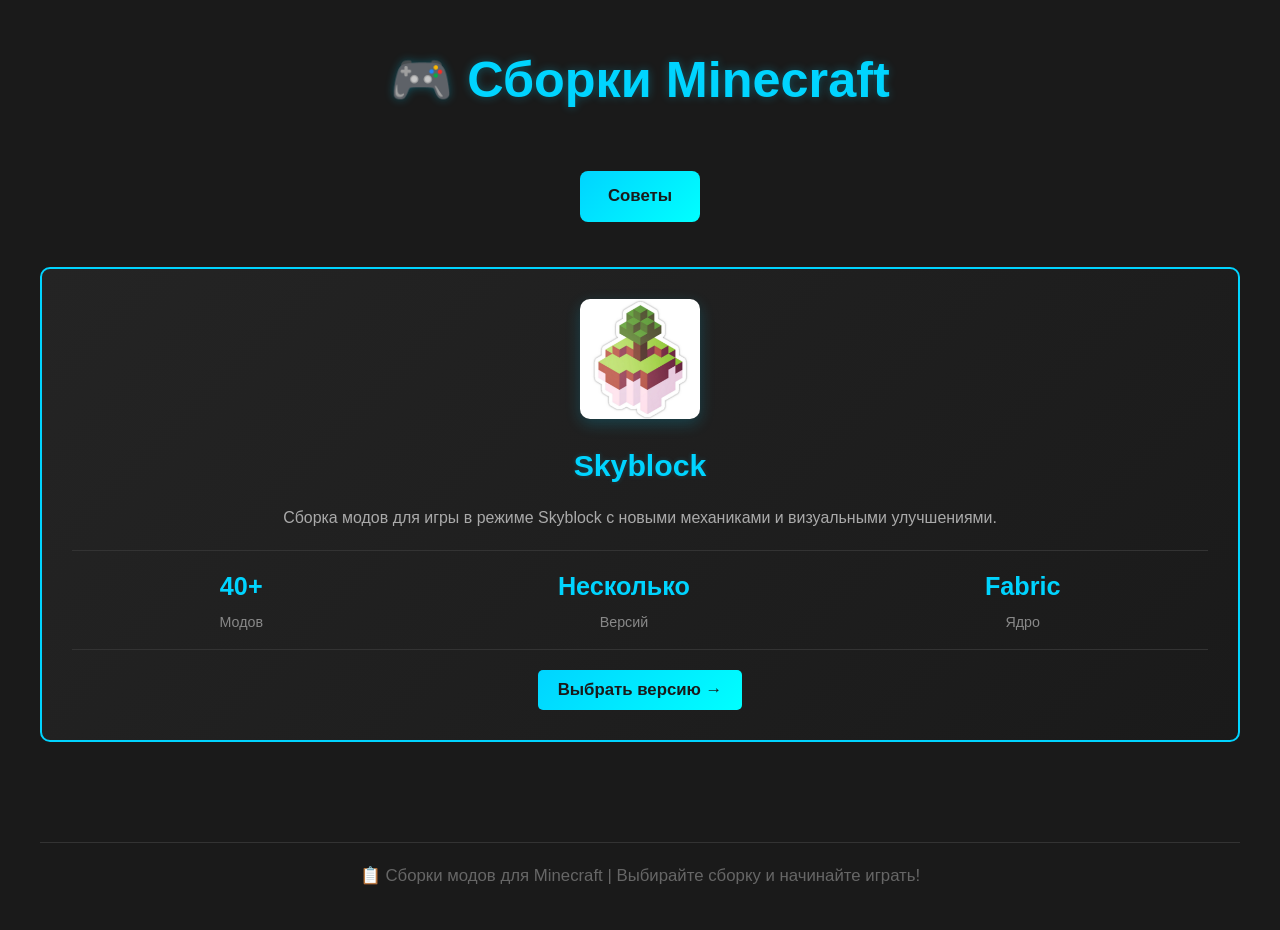
<file: index.html>
<!DOCTYPE html>
<html lang="ru">
<head>
    <meta charset="UTF-8">
    <meta name="viewport" content="width=device-width, initial-scale=1.0">
    <title>Сборки Minecraft</title>
    <link rel="icon" type="image/png" href="img/BEREZA.png">
    <link rel="stylesheet" href="styles.css">
</head>
<body class="page-index">
    <div class="container">
        <h1>🎮 Сборки Minecraft</h1>
        <div class="top-actions">
            <a class="top-action-button" href="advice.html">Советы</a>
        </div>

        <div class="builds-grid">
            <!-- Skyblock Сборка -->
            <div class="build-card" onclick="openVersionModal(event)">
                <div class="build-card-content">
                    <img src="img/SkyBlockIcon.jpg" alt="Skyblock" class="build-icon-img">
                    <h2>Skyblock</h2>
                    <p class="build-description">
                        Сборка модов для игры в режиме Skyblock с новыми механиками и визуальными улучшениями.
                    </p>
                    <div class="build-stats">
                        <div class="stat">
                            <div class="stat-number">40+</div>
                            <div class="stat-label">Модов</div>
                        </div>
                        <div class="stat">
                            <div class="stat-number">Несколько</div>
                            <div class="stat-label">Версий</div>
                        </div>
                        <div class="stat">
                            <div class="stat-number">Fabric</div>
                            <div class="stat-label">Ядро</div>
                        </div>
                    </div>
                    <button class="build-button">Выбрать версию →</button>
                </div>
            </div>
        </div>

        <!-- Модальное окно для выбора версии -->
        <div id="versionModal" class="modal">
            <div class="modal-content">
                <span class="modal-close" onclick="closeVersionModal()">&times;</span>
                <h2>Выберите версию</h2>
                <p>Сборка доступна в двух версиях Minecraft</p>
                <div class="modal-buttons">
                    <a href="skyblock_1_20_1.html" class="version-card">
                        <div class="version-title">Minecraft 1.20.1</div>
                        <div class="version-note important">Основная версия сборки</div>
                    </a>
                    <a href="skyblock_1_21_3.html" class="version-card">
                        <div class="version-title">Minecraft 1.21.3</div>
                        <div class="version-note">Содержит не все моды</div>
                    </a>
                </div>
                <button type="button" class="modal-button" onclick="openDifferenceModal()">В чём разница?</button>
            </div>
        </div>

        <div id="differenceModal" class="modal">
            <div class="modal-content">
                <span class="modal-close" onclick="closeDifferenceModal()">&times;</span>
                <h2>В чём разница?</h2>
                <p>В версии 1.21.3 отсутствуют следующие моды из 1.20.1:</p>
                <ul>
                    <li>[Let's Do] Bakery - Farm&Charm Compat</li>
                    <li>[Let's Do] Farm & Charm</li>
                    <li>HT's TreeChop</li>
                    <li>Another Furniture</li>
                    <li>Corpse</li>
                    <li>Just Enough Items (JEI)</li>
                </ul>
                <p>Если тебе нужна версия с полным набором модов, выбери Minecraft 1.20.1.</p>
            </div>
        </div>

        <footer>
            <p>📋 Сборки модов для Minecraft | Выбирайте сборку и начинайте играть!</p>
        </footer>
    </div>

    <script>
        const versionModal = document.getElementById('versionModal');

        const differenceModal = document.getElementById('differenceModal');

        function openVersionModal(event) {
            event.stopPropagation();
            versionModal.classList.add('active');
        }

        function openDifferenceModal() {
            differenceModal.classList.add('active');
        }

        function closeVersionModal() {
            versionModal.classList.remove('active');
        }

        function closeDifferenceModal() {
            differenceModal.classList.remove('active');
        }

        // Закрыть модаль при клике на фон
        versionModal.addEventListener('click', function(event) {
            if (event.target === versionModal) {
                closeVersionModal();
            }
        });

        differenceModal.addEventListener('click', function(event) {
            if (event.target === differenceModal) {
                closeDifferenceModal();
            }
        });

        // Закрыть модаль при нажатии Escape
        document.addEventListener('keydown', function(event) {
            if (event.key === 'Escape') {
                closeVersionModal();
                closeDifferenceModal();
            }
        });
    </script>
</body>
</html>
</file>
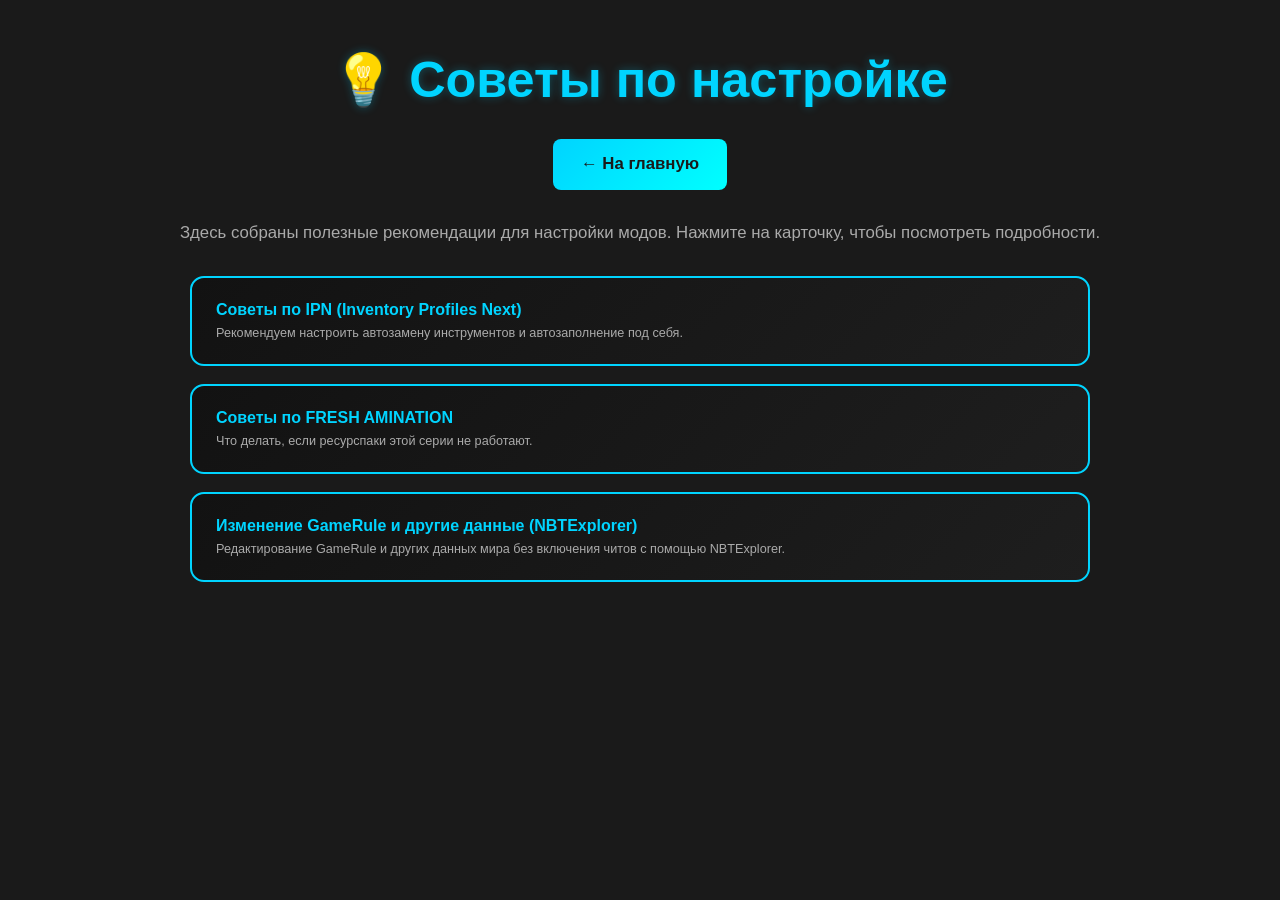
<file: advice.html>
<!DOCTYPE html>
<html lang="ru">
<head>
    <meta charset="UTF-8">
    <meta name="viewport" content="width=device-width, initial-scale=1.0">
    <title>Советы Minecraft</title>
    <link rel="icon" type="image/png" href="img/Icon.png">
    <link rel="stylesheet" href="styles.css">
</head>
<body class="page-advice">
    <div class="container">
        <h1>💡 Советы по настройке</h1>
        <div class="top-actions">
            <a class="top-action-button" href="index.html">← На главную</a>
        </div>
        <p class="page-description">Здесь собраны полезные рекомендации для настройки модов. Нажмите на карточку, чтобы посмотреть подробности.</p>

        <div class="advice-list">
            <button type="button" class="advice-card" onclick="openAdviceModal('ipn')">
                <div class="advice-card-content">
                    <div class="advice-title">Советы по IPN (Inventory Profiles Next)</div>
                    <div class="advice-summary">Рекомендуем настроить автозамену инструментов и автозаполнение под себя.</div>
                </div>
            </button>
            <button type="button" class="advice-card" onclick="openAdviceModal('freshAmination')">
                <div class="advice-card-content">
                    <div class="advice-title">Советы по FRESH AMINATION</div>
                    <div class="advice-summary">Что делать, если ресурспаки этой серии не работают.</div>
                </div>
            </button>
            <button type="button" class="advice-card" onclick="openAdviceModal('nbtexplorer')">
                <div class="advice-card-content">
                    <div class="advice-title">Изменение GameRule и другие данные (NBTExplorer)</div>
                    <div class="advice-summary">Редактирование GameRule и других данных мира без включения читов с помощью NBTExplorer.</div>
                </div>
            </button>
        </div>
    </div>

    <div id="adviceModal" class="modal">
        <div class="modal-content">
            <span class="modal-close" onclick="closeAdviceModal()">&times;</span>
            <h2 id="adviceModalTitle"></h2>
            <div id="adviceModalBody"></div>
        </div>
    </div>

    <script>
        const adviceModal = document.getElementById('adviceModal');
        const adviceModalTitle = document.getElementById('adviceModalTitle');
        const adviceModalBody = document.getElementById('adviceModalBody');

        const adviceData = {
            ipn: {
                title: 'Советы по IPN (Inventory Profiles Next)',
                content: [
                    'В IPN рекомендуем настроить всё под себя. Самое главное — это автозамена инструментов или её полное отключение, если она мешает вашему игровому процессу.',
                    'Откройте в меню Minecraft вкладку «Моды», найдите IPN и нажмите на него. Затем выберите раздел «Автозаполнение».',
                    'В разделе «Автозаполнение» установите параметр «Предел прочности» в 0. После этого опуститесь ниже и установите «Число оповещений до замены» в 1.'
                ]
            },
            freshAmination: {
                title: 'Советы по FRESH AMINATION',
                content: [
                    'Ресурспаки FRESH AMINATION работают только с OptiFine. Если вы хотите использовать их на другом движке шейдеров, нужно установить <a href="https://modrinth.com/mod/entity-model-features" target="_blank" rel="noopener noreferrer">EMF</a> и <a href="https://modrinth.com/mod/entitytexturefeatures" target="_blank" rel="noopener noreferrer">ETF</a>.',
                    'Если вы используете другой шейдерный движок, то обязательно установите оба дополнения: EMF и ETF.',
                    'EMF поможет поддерживать модельные возможности, а ETF — текстурные функции.'
                ]
            }
            ,
            nbtexplorer: {
                title: 'Изменение GameRule и другие данные без включения читов',
                content: [
                    'Изменять GameRule и другие данные сохранения можно с помощью программы <a href="https://github.com/jaquadro/NBTExplorer/releases/tag/v2.8.0-win" target="_blank" rel="noopener noreferrer">NBTExplorer</a>.',
                    'Чтобы изменить GameRule: откройте папку сохранения, затем откройте файл "level.dat", перейдите в раздел "Data", затем в "Gamerules" и отредактируйте нужные параметры.'
                ]
            }
        };

        function openAdviceModal(key) {
            const advice = adviceData[key];
            if (!advice) return;
            adviceModalTitle.textContent = advice.title;
            adviceModalBody.innerHTML = advice.content.map(text => `<p>${text}</p>`).join('');
            adviceModal.classList.add('active');
        }

        function closeAdviceModal() {
            adviceModal.classList.remove('active');
        }

        adviceModal.addEventListener('click', function(event) {
            if (event.target === adviceModal) {
                closeAdviceModal();
            }
        });

        document.addEventListener('keydown', function(event) {
            if (event.key === 'Escape') {
                closeAdviceModal();
            }
        });
    </script>
</body>
</html>
</file>
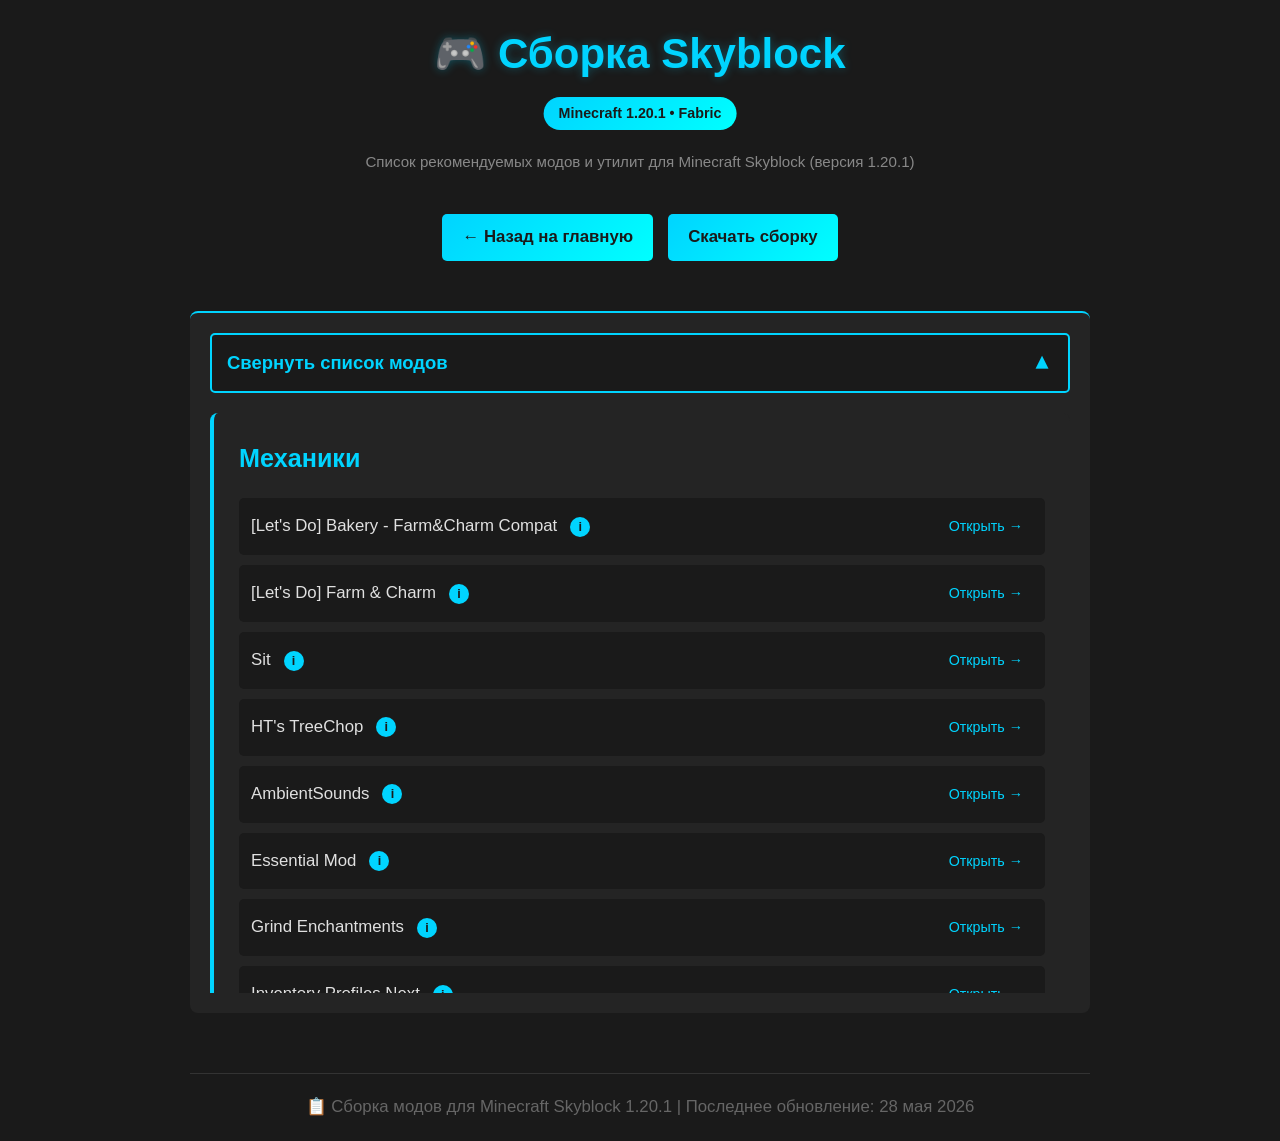
<file: skyblock_1_20_1.html>
<!DOCTYPE html>
<html lang="ru">
<head>
    <meta charset="UTF-8">
    <meta name="viewport" content="width=device-width, initial-scale=1.0">
    <title>Сборка Skyblock 1.20.1</title>
    <link rel="icon" type="image/png" href="img/BEREZA.png">
    <link rel="stylesheet" href="styles.css">
</head>
<body class="page-skyblock">
    <div class="container">
        <h1>🎮 Сборка Skyblock</h1>
        <div class="version-badge">Minecraft 1.20.1 • Fabric</div>
        <p class="subtitle">Список рекомендуемых модов и утилит для Minecraft Skyblock (версия 1.20.1)</p>
        
        <div class="header-controls">
            <a href="index.html" class="back-button">← Назад на главную</a>
            <a href="https://drive.google.com/drive/folders/1ZKGKxy0ghkxe-QEhornMPi5AI4DHXPbO?usp=sharing" target="_blank" class="download-button">Скачать сборку</a>
        </div>

        <div class="toggle-list-container">
            <button class="toggle-list-btn" id="toggleBtn">
                <span>Развернуть список модов</span>
                <span class="arrow-icon">▼</span>
            </button>
            <div class="list-content" id="listContent">
                <div class="list-inner">

        <!-- Механики -->
        <div class="section">
            <h2>Механики</h2>
            
            <div class="mod-item">
                <span class="mod-name">[Let's Do] Bakery - Farm&Charm Compat<span class="mod-info-icon">i<span class="info-tooltip">Рецепты и механики готовки</span></span></span>
                <a href="https://modrinth.com/project/oNB5jhlA" class="mod-link" target="_blank">Открыть →</a>
            </div>
            
            <div class="mod-item">
                <span class="mod-name">[Let's Do] Farm & Charm<span class="mod-info-icon">i<span class="info-tooltip">Рецепты и механики готовки</span></span></span>
                <a href="https://modrinth.com/project/HJetCzWo" class="mod-link" target="_blank">Открыть →</a>
            </div>

            <div class="mod-item">
                <span class="mod-name">Sit<span class="mod-info-icon">i<span class="info-tooltip">Возможность сидеть на блоках</span></span></span>
                <a href="https://modrinth.com/project/VKXzIykF" class="mod-link" target="_blank">Открыть →</a>
            </div>

            <div class="mod-item">
                <span class="mod-name">HT's TreeChop<span class="mod-info-icon">i<span class="info-tooltip">Быстрая рубка деревьев</span></span></span>
                <a href="https://modrinth.com/project/gHoB7SHO" class="mod-link" target="_blank">Открыть →</a>
            </div>

            <div class="mod-item">
                <span class="mod-name">AmbientSounds<span class="mod-info-icon">i<span class="info-tooltip">Реалистичные звуки окружения</span></span></span>
                <a href="https://modrinth.com/project/fM515JnW" class="mod-link" target="_blank">Открыть →</a>
            </div>

            <div class="mod-item">
                <span class="mod-name">Essential Mod<span class="mod-info-icon">i<span class="info-tooltip">Социальные функции и утилиты</span></span></span>
                <a href="https://modrinth.com/project/k2ZPuTBm" class="mod-link" target="_blank">Открыть →</a>
            </div>

            <div class="mod-item">
                <span class="mod-name">Grind Enchantments<span class="mod-info-icon">i<span class="info-tooltip">Извлечение чар на книги</span></span></span>
                <a href="https://modrinth.com/project/WC4UgDcZ" class="mod-link" target="_blank">Открыть →</a>
            </div>

            <div class="mod-item">
                <span class="mod-name">Inventory Profiles Next<span class="mod-info-icon">i<span class="info-tooltip">Быстрая сортировка инвентаря</span></span></span>
                <a href="https://modrinth.com/project/O7RBXm3n" class="mod-link" target="_blank">Открыть →</a>
            </div>

            <div class="mod-item">
                <span class="mod-name">SkyBlock - Standard<span class="mod-info-icon">i<span class="info-tooltip">Оптимизация для Skyblock</span></span></span>
                <a href="https://modrinth.com/project/bbtyQ1Po" class="mod-link" target="_blank">Открыть →</a>
            </div>

            <div class="mod-item">
                <span class="mod-name">Vivecraft<span class="mod-info-icon">i<span class="info-tooltip">Поддержка VR</span></span></span>
                <a href="https://modrinth.com/project/wGoQDPN5" class="mod-link" target="_blank">Открыть →</a>
            </div>

            <div class="mod-item">
                <span class="mod-name">Another Furniture<span class="mod-info-icon">i<span class="info-tooltip">Дополнительная мебель</span></span></span>
                <a href="https://modrinth.com/project/ulloLmqG" class="mod-link" target="_blank">Открыть →</a>
            </div>

            <div class="mod-item">
                <span class="mod-name">Corpse<span class="mod-info-icon">i<span class="info-tooltip">На месте смерти остаётся труп</span></span></span>
                <a href="https://modrinth.com/project/WrpuIfhw" class="mod-link" target="_blank">Открыть →</a>
            </div>
        </div>

        <!-- Визуальные и звуковые -->
        <div class="section">
            <h2>Визуальные и звуковые</h2>
            
            <div class="mod-item">
                <span class="mod-name">Dark Loading Screen<span class="mod-info-icon">i<span class="info-tooltip">Тёмный экран загрузки</span></span></span>
                <a href="https://modrinth.com/project/h3XWIuzM" class="mod-link" target="_blank">Открыть →</a>
            </div>

            <div class="mod-item">
                <span class="mod-name">Ping в табе (Fabric)<span class="mod-info-icon">i<span class="info-tooltip">Пинг на вкладке</span></span></span>
                <a href="https://modrinth.com/project/MS1ZMyR7" class="mod-link" target="_blank">Открыть →</a>
            </div>

            <div class="mod-item">
                <span class="mod-name">Оъединение блоков<span class="mod-info-icon">i<span class="info-tooltip">Объединяет текстуры</span></span></span>
                <a href="https://modrinth.com/project/1IjD5062" class="mod-link" target="_blank">Открыть →</a>
            </div>

            <div class="mod-item">
                <span class="mod-name">Динамическое освещение<span class="mod-info-icon">i<span class="info-tooltip">Тени и освещение</span></span></span>
                <a href="https://modrinth.com/project/7YjclEGc" class="mod-link" target="_blank">Открыть →</a>
            </div>

            <div class="mod-item">
                <span class="mod-name">Классическое поедание<span class="mod-info-icon">i<span class="info-tooltip">Анимация питания</span></span></span>
                <a href="https://modrinth.com/project/rUgZvGzi" class="mod-link" target="_blank">Открыть →</a>
            </div>

            <div class="mod-item">
                <span class="mod-name">Falling Leaves<span class="mod-info-icon">i<span class="info-tooltip">Падающие листья</span></span></span>
                <a href="https://modrinth.com/project/WhbRG4iK" class="mod-link" target="_blank">Открыть →</a>
            </div>

            <div class="mod-item">
                <span class="mod-name">Spawn Animations<span class="mod-info-icon">i<span class="info-tooltip">Анимации мобов</span></span></span>
                <a href="https://modrinth.com/project/zrzYrlm0" class="mod-link" target="_blank">Открыть →</a>
            </div>

            <div class="mod-item">
                <span class="mod-name">3D Skin Layers<span class="mod-info-icon">i<span class="info-tooltip">Поддержка 3D-слоёв скина</span></span></span>
                <a href="https://modrinth.com/project/zV5r3pPn" class="mod-link" target="_blank">Открыть →</a>
            </div>

            <div class="mod-item">
                <span class="mod-name">Visual Workbench<span class="mod-info-icon">i<span class="info-tooltip">Визуальные эффекты</span></span></span>
                <a href="https://modrinth.com/project/kfqD1JRw" class="mod-link" target="_blank">Открыть →</a>
            </div>

            <div class="mod-item">
                <span class="mod-name">Watut<span class="mod-info-icon">i<span class="info-tooltip">Меню для ночных</span></span></span>
                <a href="https://modrinth.com/project/AtB5mHky" class="mod-link" target="_blank">Открыть →</a>
            </div>

            <div class="mod-item">
                <span class="mod-name">Not Enough Animations<span class="mod-info-icon">i<span class="info-tooltip">Меню для ночных</span></span></span>
                <a href="https://modrinth.com/project/MPCX6s5C" class="mod-link" target="_blank">Открыть →</a>
            </div>

        </div>

        <!-- Технические -->
        <div class="section">
            <h2>Технические</h2>
            
            <div class="mod-item">
                <span class="mod-name">cloth config<span class="mod-info-icon">i<span class="info-tooltip">Конфигурация модов</span></span></span>
                <a href="https://modrinth.com/project/9s6osm5g" class="mod-link" target="_blank">Открыть →</a>
            </div>

            <div class="mod-item">
                <span class="mod-name">Architectury API<span class="mod-info-icon">i<span class="info-tooltip">Конфигурация модов</span></span></span>
                <a href="https://modrinth.com/project/lhGA9TYQ" class="mod-link" target="_blank">Открыть →</a>
            </div>

            <div class="mod-item">
                <span class="mod-name">CoroUtil<span class="mod-info-icon">i<span class="info-tooltip">Утилиты для модов</span></span></span>
                <a href="https://modrinth.com/project/rLLJ1OZM" class="mod-link" target="_blank">Открыть →</a>
            </div>

            <div class="mod-item">
                <span class="mod-name">CreativeCore<span class="mod-info-icon">i<span class="info-tooltip">Основная библиотека</span></span></span>
                <a href="https://modrinth.com/project/OsZiaDHq" class="mod-link" target="_blank">Открыть →</a>
            </div>

            <div class="mod-item">
                <span class="mod-name">Fabric API<span class="mod-info-icon">i<span class="info-tooltip">Основа Fabric</span></span></span>
                <a href="https://modrinth.com/project/P7dR8mSH" class="mod-link" target="_blank">Открыть →</a>
            </div>

            <div class="mod-item">
                <span class="mod-name">Fabric Language Kotlin<span class="mod-info-icon">i<span class="info-tooltip">Поддержка Kotlin</span></span></span>
                <a href="https://modrinth.com/project/Ha28R6CL" class="mod-link" target="_blank">Открыть →</a>
            </div>

            <div class="mod-item">
                <span class="mod-name">SuperMartijn642's Config Lib<span class="mod-info-icon">i<span class="info-tooltip">Библиотека конфигураций для Fabric</span></span></span>
                <a href="https://modrinth.com/project/LN9BxssP" class="mod-link" target="_blank">Открыть →</a>
            </div>

            <div class="mod-item">
                <span class="mod-name">FerriteCore<span class="mod-info-icon">i<span class="info-tooltip">Оптимизация памяти и производительности</span></span></span>
                <a href="https://modrinth.com/project/uXXizFIs" class="mod-link" target="_blank">Открыть →</a>
            </div>

            <div class="mod-item">
                <span class="mod-name">Animal Feeding Trough<span class="mod-info-icon">i<span class="info-tooltip">Кормушки для животных</span></span></span>
                <a href="https://modrinth.com/project/bRFWnJ87" class="mod-link" target="_blank">Открыть →</a>
            </div>

            <div class="mod-item">
                <span class="mod-name">Capes<span class="mod-info-icon">i<span class="info-tooltip">Скрываемые накидки</span></span></span>
                <a href="https://modrinth.com/project/89Wsn8GD" class="mod-link" target="_blank">Открыть →</a>
            </div>

            <div class="mod-item">
                <span class="mod-name">Iceberg<span class="mod-info-icon">i<span class="info-tooltip">Добавляет айсберги и ледяные структуры</span></span></span>
                <a href="https://modrinth.com/project/5faXoLqX" class="mod-link" target="_blank">Открыть →</a>
            </div>

            <div class="mod-item">
                <span class="mod-name">Item Highlighter<span class="mod-info-icon">i<span class="info-tooltip">Подсветка выбранных предметов</span></span></span>
                <a href="https://modrinth.com/project/cVNW5lr6" class="mod-link" target="_blank">Открыть →</a>
            </div>

            <div class="mod-item">
                <span class="mod-name">Just Enough Items (JEI)<span class="mod-info-icon">i<span class="info-tooltip">Просмотр рецептов и поиск предметов</span></span></span>
                <a href="https://modrinth.com/project/u6dRKJwZ" class="mod-link" target="_blank">Открыть →</a>
            </div>

            <div class="mod-item">
                <span class="mod-name">Durability Tooltip<span class="mod-info-icon">i<span class="info-tooltip">Показывает прочность предметов</span></span></span>
                <a href="https://modrinth.com/project/smUP7V3r" class="mod-link" target="_blank">Открыть →</a>
            </div>

            <div class="mod-item">
                <span class="mod-name">Iris Shaders<span class="mod-info-icon">i<span class="info-tooltip">Шейдеры на OpenGL</span></span></span>
                <a href="https://modrinth.com/project/YL57xq9U" class="mod-link" target="_blank">Открыть →</a>
            </div>

            <div class="mod-item">
                <span class="mod-name">ETF<span class="mod-info-icon">i<span class="info-tooltip">Модели существ</span></span></span>
                <a href="https://modrinth.com/project/BVzZfTc1" class="mod-link" target="_blank">Открыть →</a>
            </div>

            <div class="mod-item">
                <span class="mod-name">EMF<span class="mod-info-icon">i<span class="info-tooltip">Текстуры существ</span></span></span>
                <a href="https://modrinth.com/project/4I1XuqiY" class="mod-link" target="_blank">Открыть →</a>
            </div>

            <div class="mod-item">
                <span class="mod-name">Mod Menu<span class="mod-info-icon">i<span class="info-tooltip">Меню модов</span></span></span>
                <a href="https://modrinth.com/project/mOgUt4GM" class="mod-link" target="_blank">Открыть →</a>
            </div>

            <div class="mod-item">
                <span class="mod-name">Puzzles Lib<span class="mod-info-icon">i<span class="info-tooltip">Библиотека для пазлов</span></span></span>
                <a href="https://modrinth.com/project/QAGBst4M" class="mod-link" target="_blank">Открыть →</a>
            </div>

            <div class="mod-item">
                <span class="mod-name">Sodium<span class="mod-info-icon">i<span class="info-tooltip">Оптимизация графики</span></span></span>
                <a href="https://modrinth.com/project/AANobbMI" class="mod-link" target="_blank">Открыть →</a>
            </div>

            <div class="mod-item">
                <span class="mod-name">Forge Config API Port<span class="mod-info-icon">i<span class="info-tooltip">Работа Forge модов на fabric</span></span></span>
                <a href="https://modrinth.com/project/ohNO6lps" class="mod-link" target="_blank">Открыть →</a>
            </div>

        </div>

        <!-- Прочее -->
        <div class="section">
            <h2>Прочее</h2>
            
            <div class="mod-item">
                <span class="mod-name">First-person Model<span class="mod-info-icon">i<span class="info-tooltip">Источник недоступен</span></span></span>
                <a href="https://modrinth.com/project/H5XMjpHi" class="mod-link" target="_blank">Открыть →</a>
            </div>
        </div>

        <!-- Шейдер паки -->
        <div class="section">
            <h2>Шейдер паки</h2>
            
            <div class="mod-item">
                <span class="mod-name">Complementary Reimagined<span class="mod-info-icon">i<span class="info-tooltip">Красивые шейдеры</span></span></span>
                <a href="https://modrinth.com/project/HVnmMxH1" class="mod-link" target="_blank">Открыть →</a>
            </div>
        </div>

        <!-- Ресурс паки -->
        <div class="section">
            <h2>Ресурс паки</h2>
            
            <div class="mod-item">
                <span class="mod-name">Round Trees<span class="mod-info-icon">i<span class="info-tooltip">Круглые деревья</span></span></span>
                <a href="https://modrinth.com/project/XlqZTP4W" class="mod-link" target="_blank">Открыть →</a>
            </div>

            <div class="mod-item">
                <span class="mod-name">Mandala's GUI - Dark mode<span class="mod-info-icon">i<span class="info-tooltip">Тёмный GUI</span></span></span>
                <a href="https://modrinth.com/project/h6zxsNVF" class="mod-link" target="_blank">Открыть →</a>
            </div>

            <div class="mod-item">
                <span class="mod-name">FreshAnimations<span class="mod-info-icon">i<span class="info-tooltip">Живые анимации</span></span></span>
                <a href="https://modrinth.com/project/50dA9Sha" class="mod-link" target="_blank">Открыть →</a>
            </div>

            <div class="mod-item">
                <span class="mod-name">Fresh Animations: Extensions<span class="mod-info-icon">i<span class="info-tooltip">Дополнения к анимациям</span></span></span>
                <a href="https://modrinth.com/project/YAVTU8mK" class="mod-link" target="_blank">Открыть →</a>
            </div>

            <div class="mod-item">
                <span class="mod-name">Fresh Moves<span class="mod-info-icon">i<span class="info-tooltip">Новые движения</span></span></span>
                <a href="https://modrinth.com/project/slufHzC2" class="mod-link" target="_blank">Открыть →</a>
            </div>

            <div class="mod-item">
                <span class="mod-name">Fancy Beds<span class="mod-info-icon">i<span class="info-tooltip">Красивые кровати</span></span></span>
                <a href="https://modrinth.com/project/hFoOkEdk" class="mod-link" target="_blank">Открыть →</a>
            </div>

            <div class="mod-item">
                <span class="mod-name">Fancy Crops<span class="mod-info-icon">i<span class="info-tooltip">Красивые культуры</span></span></span>
                <a href="https://modrinth.com/project/UGEVQ6t9" class="mod-link" target="_blank">Открыть →</a>
            </div>

            <div class="mod-item">
                <span class="mod-name">Default Dark Mode<span class="mod-info-icon">i<span class="info-tooltip">Тёмный ресурс пак</span></span></span>
                <a href="https://modrinth.com/project/6SLU7tS5" class="mod-link" target="_blank">Открыть →</a>
            </div>

            <div class="mod-item">
                <span class="mod-name">Better Lanterns<span class="mod-info-icon">i<span class="info-tooltip">Лучшие фонари</span></span></span>
                <a href="https://modrinth.com/project/PGGrfcvL" class="mod-link" target="_blank">Открыть →</a>
            </div>

            <div class="mod-item">
                <span class="mod-name">3D Ladders<span class="mod-info-icon">i<span class="info-tooltip">3D лестницы</span></span></span>
                <a href="https://modrinth.com/project/ti9eZ3CP" class="mod-link" target="_blank">Открыть →</a>
            </div>
        </div>

                </div>
            </div>
        </div>

        <footer>
            <p>📋 Сборка модов для Minecraft Skyblock 1.20.1 | Последнее обновление: 28 мая 2026</p>
        </footer>
    </div>
    
    <script>
        const toggleBtn = document.getElementById('toggleBtn');
        const listContent = document.getElementById('listContent');

        toggleBtn.addEventListener('click', function() {
            toggleBtn.classList.toggle('active');
            listContent.classList.toggle('active');
            
            const text = toggleBtn.querySelector('span:first-child');
            if (toggleBtn.classList.contains('active')) {
                text.textContent = 'Свернуть список модов';
            } else {
                text.textContent = 'Развернуть список модов';
            }
        });

        // Открыть список по умолчанию
        toggleBtn.click();
    </script>
</body>
</html>
</file>
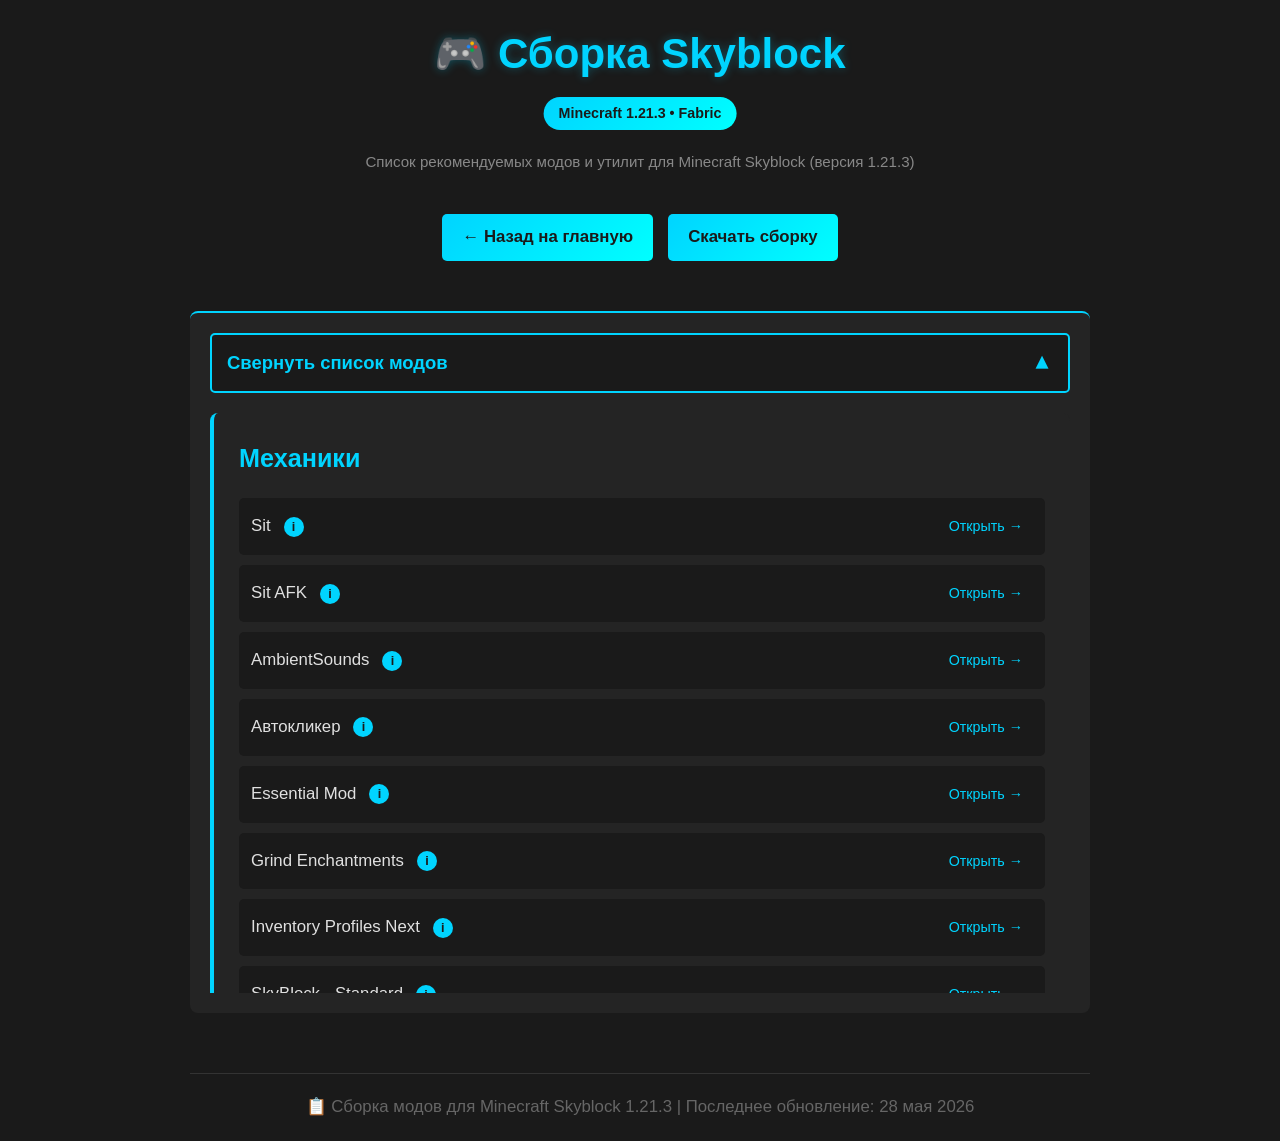
<file: skyblock_1_21_3.html>
<!DOCTYPE html>
<html lang="ru">
<head>
    <meta charset="UTF-8">
    <meta name="viewport" content="width=device-width, initial-scale=1.0">
    <title>Сборка Skyblock 1.21.3</title>
    <link rel="icon" type="image/png" href="img/BEREZA.png">
    <link rel="stylesheet" href="styles.css">
</head>
<body class="page-skyblock">
    <div class="container">
        <h1>🎮 Сборка Skyblock</h1>
        <div class="version-badge">Minecraft 1.21.3 • Fabric</div>
        <p class="subtitle">Список рекомендуемых модов и утилит для Minecraft Skyblock (версия 1.21.3)</p>
        
        <div class="header-controls">
            <a href="index.html" class="back-button">← Назад на главную</a>
            <a href="https://drive.google.com/drive/folders/1Z-KturhTxwAXkKX9uoq2Qltuf-yNuOxZ?usp=sharing" target="_blank" class="download-button">Скачать сборку</a>
        </div>

        <div class="toggle-list-container">
            <button class="toggle-list-btn" id="toggleBtn">
                <span>Развернуть список модов</span>
                <span class="arrow-icon">▼</span>
            </button>
            <div class="list-content" id="listContent">
                <div class="list-inner">

        <!-- Механики -->
        <div class="section">
            <h2>Механики</h2>
            
            <div class="mod-item">
                <span class="mod-name">Sit<span class="mod-info-icon">i<span class="info-tooltip">Возможность сидеть на блоках</span></span></span>
                <a href="https://modrinth.com/project/VKXzIykF" class="mod-link" target="_blank">Открыть →</a>
            </div>

            <div class="mod-item">
                <span class="mod-name">Sit AFK<span class="mod-info-icon">i<span class="info-tooltip">Безопасно ждите без отключения</span></span></span>
                <a href="https://modrinth.com/project/aFIdKOKp" class="mod-link" target="_blank">Открыть →</a>
            </div>

            <div class="mod-item">
                <span class="mod-name">AmbientSounds<span class="mod-info-icon">i<span class="info-tooltip">Реалистичные звуки окружения</span></span></span>
                <a href="https://modrinth.com/project/fM515JnW" class="mod-link" target="_blank">Открыть →</a>
            </div>

            <div class="mod-item">
                <span class="mod-name">Автокликер<span class="mod-info-icon">i<span class="info-tooltip">Автоматические клики мышью</span></span></span>
                <a href="https://minecraft-inside.ru/mods/155248-auto-clicker-fabric.html" class="mod-link" target="_blank">Открыть →</a>
            </div>

            <div class="mod-item">
                <span class="mod-name">Essential Mod<span class="mod-info-icon">i<span class="info-tooltip">Социальные функции и утилиты</span></span></span>
                <a href="https://modrinth.com/project/k2ZPuTBm" class="mod-link" target="_blank">Открыть →</a>
            </div>

            <div class="mod-item">
                <span class="mod-name">Grind Enchantments<span class="mod-info-icon">i<span class="info-tooltip">Извлечение чар на книги</span></span></span>
                <a href="https://modrinth.com/project/WC4UgDcZ" class="mod-link" target="_blank">Открыть →</a>
            </div>

            <div class="mod-item">
                <span class="mod-name">Inventory Profiles Next<span class="mod-info-icon">i<span class="info-tooltip">Быстрая сортировка инвентаря</span></span></span>
                <a href="https://modrinth.com/project/O7RBXm3n" class="mod-link" target="_blank">Открыть →</a>
            </div>

            <div class="mod-item">
                <span class="mod-name">SkyBlock - Standard<span class="mod-info-icon">i<span class="info-tooltip">Оптимизация для Skyblock</span></span></span>
                <a href="https://modrinth.com/project/bbtyQ1Po" class="mod-link" target="_blank">Открыть →</a>
            </div>

            <div class="mod-item">
                <span class="mod-name">Vivecraft<span class="mod-info-icon">i<span class="info-tooltip">Поддержка VR</span></span></span>
                <a href="https://modrinth.com/project/wGoQDPN5" class="mod-link" target="_blank">Открыть →</a>
            </div>
        </div>

        <!-- Визуальные и звуковые -->
        <div class="section">
            <h2>Визуальные и звуковые</h2>
            
            <div class="mod-item">
                <span class="mod-name">Dark Loading Screen<span class="mod-info-icon">i<span class="info-tooltip">Тёмный экран загрузки</span></span></span>
                <a href="https://modrinth.com/project/h3XWIuzM" class="mod-link" target="_blank">Открыть →</a>
            </div>

            <div class="mod-item">
                <span class="mod-name">Ping в табе (Fabric)<span class="mod-info-icon">i<span class="info-tooltip">Пинг на вкладке</span></span></span>
                <a href="https://modrinth.com/project/MS1ZMyR7" class="mod-link" target="_blank">Открыть →</a>
            </div>

            <div class="mod-item">
                <span class="mod-name">Оъединение блоков<span class="mod-info-icon">i<span class="info-tooltip">Объединяет текстуры</span></span></span>
                <a href="https://modrinth.com/project/1IjD5062" class="mod-link" target="_blank">Открыть →</a>
            </div>

            <div class="mod-item">
                <span class="mod-name">Динамическое освещение<span class="mod-info-icon">i<span class="info-tooltip">Тени и освещение</span></span></span>
                <a href="https://modrinth.com/project/7YjclEGc" class="mod-link" target="_blank">Открыть →</a>
            </div>

            <div class="mod-item">
                <span class="mod-name">Классическое поедание<span class="mod-info-icon">i<span class="info-tooltip">Анимация питания</span></span></span>
                <a href="https://modrinth.com/project/rUgZvGzi" class="mod-link" target="_blank">Открыть →</a>
            </div>

            <div class="mod-item">
                <span class="mod-name">Falling Leaves<span class="mod-info-icon">i<span class="info-tooltip">Падающие листья</span></span></span>
                <a href="https://modrinth.com/project/WhbRG4iK" class="mod-link" target="_blank">Открыть →</a>
            </div>

            <div class="mod-item">
                <span class="mod-name">3D Skin Layers<span class="mod-info-icon">i<span class="info-tooltip">Поддержка 3D-слоёв скина</span></span></span>
                <a href="https://modrinth.com/project/zV5r3pPn" class="mod-link" target="_blank">Открыть →</a>
            </div>

            <div class="mod-item">
                <span class="mod-name">Visual Workbench<span class="mod-info-icon">i<span class="info-tooltip">Визуальные эффекты</span></span></span>
                <a href="https://modrinth.com/project/kfqD1JRw" class="mod-link" target="_blank">Открыть →</a>
            </div>

            <div class="mod-item">
                <span class="mod-name">Watut<span class="mod-info-icon">i<span class="info-tooltip">Меню для ночных</span></span></span>
                <a href="https://modrinth.com/project/AtB5mHky" class="mod-link" target="_blank">Открыть →</a>
            </div>

            <div class="mod-item">
                <span class="mod-name">Not Enough Animations<span class="mod-info-icon">i<span class="info-tooltip">Меню для ночных</span></span></span>
                <a href="https://modrinth.com/project/MPCX6s5C" class="mod-link" target="_blank">Открыть →</a>
            </div>

        </div>

        <!-- Технические -->
        <div class="section">
            <h2>Технические</h2>
            
            <div class="mod-item">
                <span class="mod-name">cloth config<span class="mod-info-icon">i<span class="info-tooltip">Конфигурация модов</span></span></span>
                <a href="https://modrinth.com/project/9s6osm5g" class="mod-link" target="_blank">Открыть →</a>
            </div>

            <div class="mod-item">
                <span class="mod-name">CoroUtil<span class="mod-info-icon">i<span class="info-tooltip">Утилиты для модов</span></span></span>
                <a href="https://modrinth.com/project/rLLJ1OZM" class="mod-link" target="_blank">Открыть →</a>
            </div>

            <div class="mod-item">
                <span class="mod-name">CreativeCore<span class="mod-info-icon">i<span class="info-tooltip">Основная библиотека</span></span></span>
                <a href="https://modrinth.com/project/OsZiaDHq" class="mod-link" target="_blank">Открыть →</a>
            </div>

            <div class="mod-item">
                <span class="mod-name">Fabric API<span class="mod-info-icon">i<span class="info-tooltip">Основа Fabric</span></span></span>
                <a href="https://modrinth.com/project/P7dR8mSH" class="mod-link" target="_blank">Открыть →</a>
            </div>

            <div class="mod-item">
                <span class="mod-name">Fabric Language Kotlin<span class="mod-info-icon">i<span class="info-tooltip">Поддержка Kotlin</span></span></span>
                <a href="https://modrinth.com/project/Ha28R6CL" class="mod-link" target="_blank">Открыть →</a>
            </div>

            <div class="mod-item">
                <span class="mod-name">SuperMartijn642's Config Lib<span class="mod-info-icon">i<span class="info-tooltip">Библиотека конфигураций для Fabric</span></span></span>
                <a href="https://modrinth.com/project/LN9BxssP" class="mod-link" target="_blank">Открыть →</a>
            </div>

            <div class="mod-item">
                <span class="mod-name">Architectury API<span class="mod-info-icon">i<span class="info-tooltip">Конфигурация модов</span></span></span>
                <a href="https://modrinth.com/project/lhGA9TYQ" class="mod-link" target="_blank">Открыть →</a>
            </div>

            <div class="mod-item">
                <span class="mod-name">FerriteCore<span class="mod-info-icon">i<span class="info-tooltip">Оптимизация памяти и производительности</span></span></span>
                <a href="https://modrinth.com/project/uXXizFIs" class="mod-link" target="_blank">Открыть →</a>
            </div>

            <div class="mod-item">
                <span class="mod-name">Animal Feeding Trough<span class="mod-info-icon">i<span class="info-tooltip">Кормушки для животных</span></span></span>
                <a href="https://modrinth.com/project/bRFWnJ87" class="mod-link" target="_blank">Открыть →</a>
            </div>

            <div class="mod-item">
                <span class="mod-name">Capes<span class="mod-info-icon">i<span class="info-tooltip">Скрываемые накидки</span></span></span>
                <a href="https://modrinth.com/project/89Wsn8GD" class="mod-link" target="_blank">Открыть →</a>
            </div>

            <div class="mod-item">
                <span class="mod-name">Iceberg<span class="mod-info-icon">i<span class="info-tooltip">Добавляет айсберги и ледяные структуры</span></span></span>
                <a href="https://modrinth.com/project/5faXoLqX" class="mod-link" target="_blank">Открыть →</a>
            </div>

            <div class="mod-item">
                <span class="mod-name">Item Highlighter<span class="mod-info-icon">i<span class="info-tooltip">Подсветка выбранных предметов</span></span></span>
                <a href="https://modrinth.com/project/cVNW5lr6" class="mod-link" target="_blank">Открыть →</a>
            </div>

            <div class="mod-item">
                <span class="mod-name">Durability Tooltip<span class="mod-info-icon">i<span class="info-tooltip">Показывает прочность предметов</span></span></span>
                <a href="https://modrinth.com/project/smUP7V3r" class="mod-link" target="_blank">Открыть →</a>
            </div>

            <div class="mod-item">
                <span class="mod-name">Iris Shaders<span class="mod-info-icon">i<span class="info-tooltip">Шейдеры на OpenGL</span></span></span>
                <a href="https://modrinth.com/project/YL57xq9U" class="mod-link" target="_blank">Открыть →</a>
            </div>

            <div class="mod-item">
                <span class="mod-name">ETF<span class="mod-info-icon">i<span class="info-tooltip">Модели существ</span></span></span>
                <a href="https://modrinth.com/project/BVzZfTc1" class="mod-link" target="_blank">Открыть →</a>
            </div>

            <div class="mod-item">
                <span class="mod-name">EMF<span class="mod-info-icon">i<span class="info-tooltip">Текстуры существ</span></span></span>
                <a href="https://modrinth.com/project/4A1XuqiY" class="mod-link" target="_blank">Открыть →</a>
            </div>

            <div class="mod-item">
                <span class="mod-name">libIPN<span class="mod-info-icon">i<span class="info-tooltip">Основная библиотека</span></span></span>
                <a href="https://modrinth.com/project/onSQdWhM" class="mod-link" target="_blank">Открыть →</a>
            </div>

            <div class="mod-item">
                <span class="mod-name">Mod Menu<span class="mod-info-icon">i<span class="info-tooltip">Меню модов</span></span></span>
                <a href="https://modrinth.com/project/mOgUt4GM" class="mod-link" target="_blank">Открыть →</a>
            </div>

            <div class="mod-item">
                <span class="mod-name">Puzzles Lib<span class="mod-info-icon">i<span class="info-tooltip">Библиотека для пазлов</span></span></span>
                <a href="https://modrinth.com/project/QAGBst4M" class="mod-link" target="_blank">Открыть →</a>
            </div>

            <div class="mod-item">
                <span class="mod-name">Sodium<span class="mod-info-icon">i<span class="info-tooltip">Оптимизация графики</span></span></span>
                <a href="https://modrinth.com/project/AANobbMI" class="mod-link" target="_blank">Открыть →</a>
            </div>

            <div class="mod-item">
                <span class="mod-name">Sodium Extra<span class="mod-info-icon">i<span class="info-tooltip">Дополнительные опции Sodium</span></span></span>
                <a href="https://modrinth.com/project/PZn4jeSq" class="mod-link" target="_blank">Открыть →</a>
            </div>

            <div class="mod-item">
                <span class="mod-name">Forge Config API Port<span class="mod-info-icon">i<span class="info-tooltip">Работа Forge модов на fabric</span></span></span>
                <a href="https://modrinth.com/project/ohNO6lps" class="mod-link" target="_blank">Открыть →</a>
            </div>

        </div>

        <!-- Прочее -->
        <div class="section">
            <h2>Прочее</h2>
            
            <div class="mod-item">
                <span class="mod-name">First-person Model<span class="mod-info-icon">i<span class="info-tooltip">Источник недоступен</span></span></span>
                <a href="https://modrinth.com/project/H5XMjpHi" class="mod-link" target="_blank">Открыть →</a>
            </div>
        </div>

        <!-- Шейдер паки -->
        <div class="section">
            <h2>Шейдер паки</h2>
            
            <div class="mod-item">
                <span class="mod-name">Complementary Reimagined<span class="mod-info-icon">i<span class="info-tooltip">Красивые шейдеры</span></span></span>
                <a href="https://modrinth.com/project/HVnmMxH1" class="mod-link" target="_blank">Открыть →</a>
            </div>
        </div>

        <!-- Ресурс паки -->
        <div class="section">
            <h2>Ресурс паки</h2>
            
            <div class="mod-item">
                <span class="mod-name">Round Trees<span class="mod-info-icon">i<span class="info-tooltip">Круглые деревья</span></span></span>
                <a href="https://modrinth.com/project/XlqZTP4W" class="mod-link" target="_blank">Открыть →</a>
            </div>

            <div class="mod-item">
                <span class="mod-name">Mandala's GUI - Dark mode<span class="mod-info-icon">i<span class="info-tooltip">Тёмный GUI</span></span></span>
                <a href="https://modrinth.com/project/h6zxsNVF" class="mod-link" target="_blank">Открыть →</a>
            </div>

            <div class="mod-item">
                <span class="mod-name">FreshAnimations<span class="mod-info-icon">i<span class="info-tooltip">Живые анимации</span></span></span>
                <a href="https://modrinth.com/project/50dA9Sha" class="mod-link" target="_blank">Открыть →</a>
            </div>

            <div class="mod-item">
                <span class="mod-name">Fresh Animations: Extensions<span class="mod-info-icon">i<span class="info-tooltip">Дополнения к анимациям</span></span></span>
                <a href="https://modrinth.com/project/YAVTU8mK" class="mod-link" target="_blank">Открыть →</a>
            </div>

            <div class="mod-item">
                <span class="mod-name">Fresh Moves<span class="mod-info-icon">i<span class="info-tooltip">Новые движения</span></span></span>
                <a href="https://modrinth.com/project/slufHzC2" class="mod-link" target="_blank">Открыть →</a>
            </div>

            <div class="mod-item">
                <span class="mod-name">Fancy Beds<span class="mod-info-icon">i<span class="info-tooltip">Красивые кровати</span></span></span>
                <a href="https://modrinth.com/project/hFoOkEdk" class="mod-link" target="_blank">Открыть →</a>
            </div>

            <div class="mod-item">
                <span class="mod-name">Fancy Crops<span class="mod-info-icon">i<span class="info-tooltip">Красивые культуры</span></span></span>
                <a href="https://modrinth.com/project/UGEVQ6t9" class="mod-link" target="_blank">Открыть →</a>
            </div>

            <div class="mod-item">
                <span class="mod-name">Default Dark Mode<span class="mod-info-icon">i<span class="info-tooltip">Тёмный ресурс пак</span></span></span>
                <a href="https://modrinth.com/project/6SLU7tS5" class="mod-link" target="_blank">Открыть →</a>
            </div>

            <div class="mod-item">
                <span class="mod-name">Better Lanterns<span class="mod-info-icon">i<span class="info-tooltip">Лучшие фонари</span></span></span>
                <a href="https://modrinth.com/project/PGGrfcvL" class="mod-link" target="_blank">Открыть →</a>
            </div>

            <div class="mod-item">
                <span class="mod-name">3D Ladders<span class="mod-info-icon">i<span class="info-tooltip">3D лестницы</span></span></span>
                <a href="https://modrinth.com/project/ti9eZ3CP" class="mod-link" target="_blank">Открыть →</a>
            </div>
        </div>

                </div>
            </div>
        </div>

        <footer>
            <p>📋 Сборка модов для Minecraft Skyblock 1.21.3 | Последнее обновление: 28 мая 2026</p>
        </footer>
    </div>
    
    <script>
        const toggleBtn = document.getElementById('toggleBtn');
        const listContent = document.getElementById('listContent');

        toggleBtn.addEventListener('click', function() {
            toggleBtn.classList.toggle('active');
            listContent.classList.toggle('active');
            
            const text = toggleBtn.querySelector('span:first-child');
            if (toggleBtn.classList.contains('active')) {
                text.textContent = 'Свернуть список модов';
            } else {
                text.textContent = 'Развернуть список модов';
            }
        });

        // Открыть список по умолчанию
        toggleBtn.click();
    </script>
</body>
</html>
</file>
<file: styles.css>
* {
    margin: 0;
    padding: 0;
    box-sizing: border-box;
}

body {
    color: #e0e0e0;
    font-family: 'Segoe UI', Tahoma, Geneva, Verdana, sans-serif;
    line-height: 1.6;
    font-size: 1.05rem;
}

body.page-index,
body.page-advice,
body.page-skyblock {
    background-color: #1a1a1a;
}

body.page-index,
body.page-advice {
    padding: 40px 20px;
}

body.page-skyblock {
    padding: 20px;
}

.container {
    max-width: 1200px;
    margin: 0 auto;
}

body.page-skyblock .container {
    max-width: 900px;
}

h1 {
    text-align: center;
    color: #00d4ff;
    text-shadow: 0 0 10px rgba(0, 212, 255, 0.3);
}

body.page-index h1 {
    margin-bottom: 50px;
    font-size: 3em;
}

body.page-advice h1 {
    margin-bottom: 18px;
    font-size: 3em;
}

body.page-skyblock h1 {
    margin-bottom: 10px;
    font-size: 2.5em;
}

.top-actions {
    display: flex;
    justify-content: center;
    gap: 15px;
}

body.page-index .top-actions {
    margin-bottom: 25px;
}

body.page-advice .top-actions {
    margin-bottom: 30px;
}

.top-action-button,
.back-button,
.download-button,
.build-button,
.modal-button {
    display: inline-block;
    background: linear-gradient(135deg, #00d4ff 0%, #00ffff 100%);
    color: #1a1a1a;
    padding: 12px 28px;
    border-radius: 8px;
    font-size: 1em;
    font-weight: bold;
    text-decoration: none;
    transition: all 0.3s ease;
    cursor: pointer;
}

.back-button,
.build-button,
.download-button,
.modal-button {
    padding: 10px 20px;
    border-radius: 5px;
}

.modal-button {
    margin-top: 16px;
}

.modal-button:hover {
    transform: scale(1.05);
    box-shadow: 0 5px 15px rgba(0, 212, 255, 0.3);
}

.top-action-button:hover {
    transform: translateY(-2px);
    box-shadow: 0 8px 20px rgba(0, 212, 255, 0.25);
}

.download-button:hover {
    box-shadow: 0 5px 15px rgba(0, 255, 136, 0.3);
}

.build-button,
.modal-button {
    border: none;
}

.builds-grid {
    display: grid;
    grid-template-columns: repeat(auto-fit, minmax(300px, 1fr));
    gap: 30px;
    padding: 20px 0;
}

.build-card {
    background: linear-gradient(135deg, #242424 0%, #1a1a1a 100%);
    border: 2px solid #00d4ff;
    border-radius: 10px;
    padding: 30px;
    text-align: center;
    transition: all 0.3s ease;
    cursor: pointer;
    position: relative;
    overflow: hidden;
}

.build-card::before {
    content: '';
    position: absolute;
    top: 0;
    left: 0;
    right: 0;
    bottom: 0;
    background: linear-gradient(135deg, rgba(0, 212, 255, 0.1) 0%, transparent 100%);
    opacity: 0;
    transition: opacity 0.3s ease;
}

.build-card:hover {
    transform: translateY(-10px);
    box-shadow: 0 10px 30px rgba(0, 212, 255, 0.2);
    border-color: #00ffff;
}

.build-card:hover::before {
    opacity: 1;
}

.build-card-content {
    position: relative;
    z-index: 1;
}

.build-icon-img {
    width: 120px;
    height: 120px;
    margin-bottom: 15px;
    border-radius: 10px;
    object-fit: cover;
    box-shadow: 0 5px 15px rgba(0, 212, 255, 0.2);
}

.build-card h2 {
    color: #00d4ff;
    font-size: 1.8em;
    margin-bottom: 15px;
    text-shadow: 0 0 5px rgba(0, 212, 255, 0.2);
}

.build-description,
.advice-summary,
.version-note,
.modal-content p {
    font-size: 0.95em;
    line-height: 1.5;
}

.build-description {
    color: #aaa;
    margin-bottom: 20px;
}

.build-stats {
    display: flex;
    justify-content: space-around;
    margin: 20px 0;
    padding: 15px 0;
    border-top: 1px solid #333;
    border-bottom: 1px solid #333;
}

.stat {
    text-align: center;
}

.stat-number {
    color: #00d4ff;
    font-size: 1.5em;
    font-weight: bold;
}

.stat-label {
    color: #888;
    font-size: 0.85em;
    margin-top: 5px;
}

.modal {
    display: none;
    position: fixed;
    z-index: 1000;
    left: 0;
    top: 0;
    width: 100%;
    height: 100%;
    background-color: rgba(0, 0, 0, 0.8);
    animation: fadeIn 0.3s ease;
}

.modal.active {
    display: flex;
    justify-content: center;
    align-items: center;
}

@keyframes fadeIn {
    from { opacity: 0; }
    to { opacity: 1; }
}

.modal-content {
    background-color: #242424;
    border-radius: 10px;
    border: 2px solid #00d4ff;
    text-align: center;
    position: relative;
}

body.page-index .modal-content {
    padding: 40px;
    max-width: 500px;
    animation: slideIn-index 0.3s ease;
}

body.page-advice .modal-content {
    padding: 36px;
    max-width: 600px;
    width: 100%;
    text-align: left;
    animation: slideIn-advice 0.3s ease;
}

.modal-content h2 {
    color: #00d4ff;
    font-size: 1.8em;
    text-shadow: 0 0 5px rgba(0, 212, 255, 0.2);
}

body.page-index .modal-content h2 {
    margin-bottom: 30px;
}

body.page-advice .modal-content h2 {
    margin-bottom: 18px;
}

body.page-index .modal-content p {
    color: #aaa;
    margin-bottom: 30px;
}

body.page-advice .modal-content p {
    color: #ccc;
    margin-bottom: 16px;
}

.modal-buttons {
    display: flex;
    gap: 15px;
    justify-content: center;
    flex-wrap: wrap;
}

.modal-content a {
    color: #00ffff;
    text-decoration: underline;
}

.modal-content a:hover {
    color: #ffffff;
}

.modal-close {
    position: absolute;
    right: 20px;
    top: 20px;
    font-size: 28px;
    font-weight: bold;
    color: #00d4ff;
    cursor: pointer;
    transition: all 0.2s ease;
}

.modal-close:hover {
    color: #00ffff;
    transform: scale(1.2);
}

@keyframes slideIn-index {
    from { transform: translateY(-50px); opacity: 0; }
    to { transform: translateY(0); opacity: 1; }
}

@keyframes slideIn-advice {
    from { transform: translateY(-40px); opacity: 0; }
    to { transform: translateY(0); opacity: 1; }
}

.page-description {
    text-align: center;
    color: #aaa;
    font-size: 1em;
    margin-bottom: 30px;
}

.advice-list {
    display: flex;
    flex-direction: column;
    gap: 18px;
    align-items: center;
}

.advice-card {
    width: 100%;
    max-width: 900px;
    text-align: left;
    background: linear-gradient(135deg, #121212 0%, #1e1e1e 100%);
    border: 2px solid #00d4ff;
    border-radius: 14px;
    padding: 22px 24px;
    color: #e0e0e0;
    text-decoration: none;
    cursor: pointer;
    transition: transform 0.2s ease, box-shadow 0.2s ease, border-color 0.2s ease;
    min-height: 90px;
    display: flex;
    align-items: center;
}

.advice-card:hover {
    transform: translateY(-3px);
    border-color: #00ffff;
    box-shadow: 0 14px 28px rgba(0, 212, 255, 0.18);
}

.advice-card-content {
    display: flex;
    flex-direction: column;
    gap: 6px;
    width: 100%;
}

.advice-title {
    font-size: 1.2em;
    font-weight: bold;
    color: #00d4ff;
}

.advice-summary {
    color: #aaa;
    line-height: 1.4;
}

.version-card {
    display: block;
    text-align: left;
    background: linear-gradient(135deg, #121212 0%, #1e1e1e 100%);
    color: #e0e0e0;
    border: 2px solid #00d4ff;
    border-radius: 12px;
    padding: 18px 20px;
    min-width: 220px;
    text-decoration: none;
    transition: transform 0.2s ease, box-shadow 0.2s ease, border-color 0.2s ease;
}

.version-card:hover {
    transform: translateY(-4px);
    border-color: #00ffff;
    box-shadow: 0 10px 20px rgba(0, 212, 255, 0.18);
    text-decoration: none;
}

.version-card,
.version-card * {
    text-decoration: none !important;
}

.version-title {
    font-size: 1.1em;
    font-weight: bold;
    color: #00d4ff;
    margin-bottom: 8px;
}

.version-note {
    font-size: 0.95em;
    color: #aaa;
    line-height: 1.4;
}

.version-note.important {
    color: #fff;
}

.subtitle {
    text-align: center;
    color: #888;
    margin-bottom: 40px;
    font-size: 0.9em;
}

.version-badge {
    display: inline-block;
    background: linear-gradient(135deg, #00d4ff 0%, #00ffff 100%);
    color: #1a1a1a;
    padding: 5px 15px;
    border-radius: 20px;
    font-size: 0.85em;
    font-weight: bold;
    margin-bottom: 20px;
    text-align: center;
    margin-left: 50%;
    transform: translateX(-50%);
}

.section {
    margin-bottom: 40px;
    background-color: #242424;
    padding: 25px;
    border-radius: 8px;
    border-left: 4px solid #00d4ff;
}

.section h2 {
    color: #00d4ff;
    margin-bottom: 20px;
    font-size: 1.5em;
    display: flex;
    align-items: center;
    gap: 10px;
}

.mod-item {
    padding: 12px;
    margin-bottom: 10px;
    background-color: #1a1a1a;
    border-radius: 5px;
    transition: all 0.3s ease;
    display: flex;
    justify-content: space-between;
    align-items: center;
}

.mod-item:hover {
    background-color: #2a2a2a;
    border-left: 3px solid #00d4ff;
    padding-left: 15px;
}

.mod-name {
    color: #e0e0e0;
    font-weight: 500;
    display: flex;
    align-items: center;
    gap: 5px;
}

.mod-link {
    color: #00d4ff;
    text-decoration: none;
    padding: 5px 10px;
    border-radius: 3px;
    transition: all 0.2s ease;
    font-size: 0.85em;
}

.mod-link:hover {
    background-color: #00d4ff;
    color: #1a1a1a;
}

.mod-item-content {
    display: flex;
    justify-content: space-between;
    width: 100%;
    align-items: center;
}

.header-controls {
    display: flex;
    justify-content: center;
    gap: 15px;
    margin-bottom: 30px;
    flex-wrap: wrap;
    align-items: center;
}

.toggle-list-container {
    margin-top: 50px;
    padding: 20px;
    background-color: #242424;
    border-radius: 8px;
    border-top: 2px solid #00d4ff;
}

.toggle-list-btn {
    width: 100%;
    padding: 15px;
    background-color: #1a1a1a;
    color: #00d4ff;
    border: 2px solid #00d4ff;
    border-radius: 5px;
    font-size: 1.1em;
    font-weight: bold;
    cursor: pointer;
    transition: all 0.3s ease;
    display: flex;
    justify-content: space-between;
    align-items: center;
}

.toggle-list-btn:hover {
    background-color: #2a2a2a;
    box-shadow: 0 5px 15px rgba(0, 212, 255, 0.2);
}

.arrow-icon {
    transition: transform 0.3s ease;
    font-size: 1.2em;
}

.toggle-list-btn.active .arrow-icon {
    transform: rotate(180deg);
}

.list-content {
    max-height: 0;
    overflow: hidden;
    transition: max-height 0.3s ease;
}

.list-content.active {
    max-height: 600px;
    overflow-y: auto;
    transition: max-height 0.5s ease;
}

.list-inner {
    padding: 20px 0;
}

.list-content.active::-webkit-scrollbar {
    width: 8px;
}

.list-content.active::-webkit-scrollbar-track {
    background: #1a1a1a;
    border-radius: 4px;
}

.list-content.active::-webkit-scrollbar-thumb {
    background: #00d4ff;
    border-radius: 4px;
}

.list-content.active::-webkit-scrollbar-thumb:hover {
    background: #00ffff;
}

.mod-info-icon {
    display: inline-block;
    width: 20px;
    height: 20px;
    background: #00d4ff;
    color: #1a1a1a;
    border-radius: 50%;
    text-align: center;
    line-height: 20px;
    font-size: 0.75em;
    font-weight: bold;
    cursor: help;
    margin-left: 8px;
    position: relative;
    transition: all 0.2s ease;
}

.mod-info-icon:hover {
    background: #00ffff;
    transform: scale(1.1);
}

.info-tooltip {
    display: none;
    position: absolute;
    bottom: 130%;
    left: 50%;
    transform: translateX(-50%);
    background: #00d4ff;
    color: #1a1a1a;
    padding: 8px 12px;
    border-radius: 5px;
    font-size: 0.8em;
    white-space: nowrap;
    z-index: 10;
    font-weight: normal;
}

.info-tooltip::after {
    content: '';
    position: absolute;
    top: 100%;
    left: 50%;
    transform: translateX(-50%);
    border: 5px solid transparent;
    border-top-color: #00d4ff;
}

.mod-info-icon:hover .info-tooltip {
    display: block;
}

footer {
    text-align: center;
    color: #666;
    padding-top: 20px;
    border-top: 1px solid #333;
}

body.page-index footer {
    margin-top: 80px;
}

body.page-advice footer,
body.page-skyblock footer {
    margin-top: 60px;
}

@media (max-width: 768px) {
    body.page-index h1,
    body.page-advice h1 {
        font-size: 2em;
    }

    body.page-index .builds-grid {
        grid-template-columns: 1fr;
        gap: 20px;
    }

    body.page-index .build-card {
        padding: 20px;
    }

    body.page-index .build-icon {
        font-size: 3em;
    }

    body.page-index .build-card h2 {
        font-size: 1.5em;
    }

    body.page-index .modal-content {
        padding: 30px;
        margin: 20px;
    }

    body.page-advice .modal-content {
        padding: 28px;
        margin: 20px;
    }

    body.page-skyblock .container {
        max-width: 100%;
    }

    body.page-skyblock h1 {
        font-size: 1.8em;
    }

    body.page-skyblock .section {
        padding: 15px;
    }

    body.page-skyblock .mod-item-content {
        flex-direction: column;
        align-items: flex-start;
        gap: 8px;
    }

    body.page-skyblock .mod-link {
        align-self: flex-start;
    }
}
</file>
